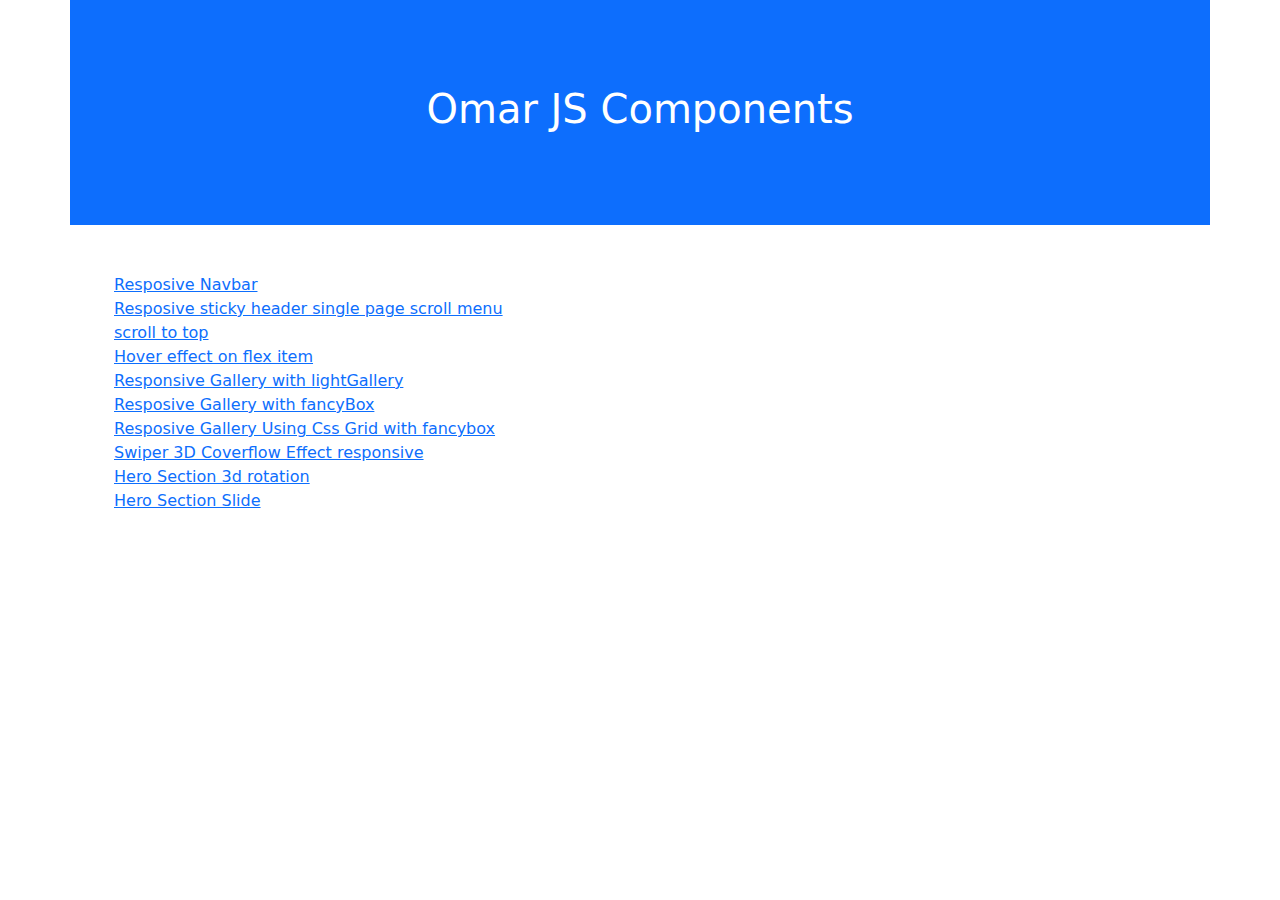
<file: index.html>
<!doctype html>
<html lang="en">
  <head>
    <meta charset="utf-8">
    <meta name="viewport" content="width=device-width, initial-scale=1">
    <title>Omar JS Components</title>
    <link href="vendor/bootstrap/bootstrap.min.css" rel="stylesheet" integrity="sha384-QWTKZyjpPEjISv5WaRU9OFeRpok6YctnYmDr5pNlyT2bRjXh0JMhjY6hW+ALEwIH" crossorigin="anonymous">
  </head>
  <body>
    
    <section class="container d-flex justify-content-center align-items-center bg-primary text-white" style="height: 25vh;">
        <h1>Omar JS Components</h1>
    </section>
    <section id="componentslist" class="container mt-5">
        <ul>
            <li class="list-group-item"><a href="components/resposive-navbar.html">Resposive Navbar</a></li>
            <li class="list-group-item"><a href="components/resposive-sticky-header-single-page-scroll-menu.html">Resposive sticky header single page scroll menu</a></li>
            <li class="list-group-item"><a href="components/resposive-scrolltotop.html">scroll to top</a></li>
            <li class="list-group-item"><a href="components/hover-effect-flex-item.html">Hover effect on flex item</a></li>
            <li class="list-group-item"><a href="components/responsive-gallery-with-lightgallery.html">Responsive Gallery with lightGallery</a></li>
            <li class="list-group-item"><a href="components/responsive-gallery-gallery-with-fancybox.html">Resposive Gallery with fancyBox</a></li>
            <li class="list-group-item"><a href="components/responsive-gallery-CSS-Grid-with-fancybox.html">Resposive Gallery Using Css Grid with fancybox</a></li>
            <li class="list-group-item"><a href="components/swiper-3d-coverflow.html">Swiper 3D Coverflow Effect responsive</a></li>
            <li class="list-group-item"><a href="components/hero-section-3s-rotation.html">Hero Section 3d rotation</a></li>
            <li class="list-group-item"><a href="components/hero-section-slide.html">Hero Section Slide</a></li>
            
        </ul>
    </section>


    <script src="vendor/bootstrap/bootstrap.bundle.min.js" integrity="sha384-YvpcrYf0tY3lHB60NNkmXc5s9fDVZLESaAA55NDzOxhy9GkcIdslK1eN7N6jIeHz" crossorigin="anonymous"></script>
  


  </body>
</html>
</file>
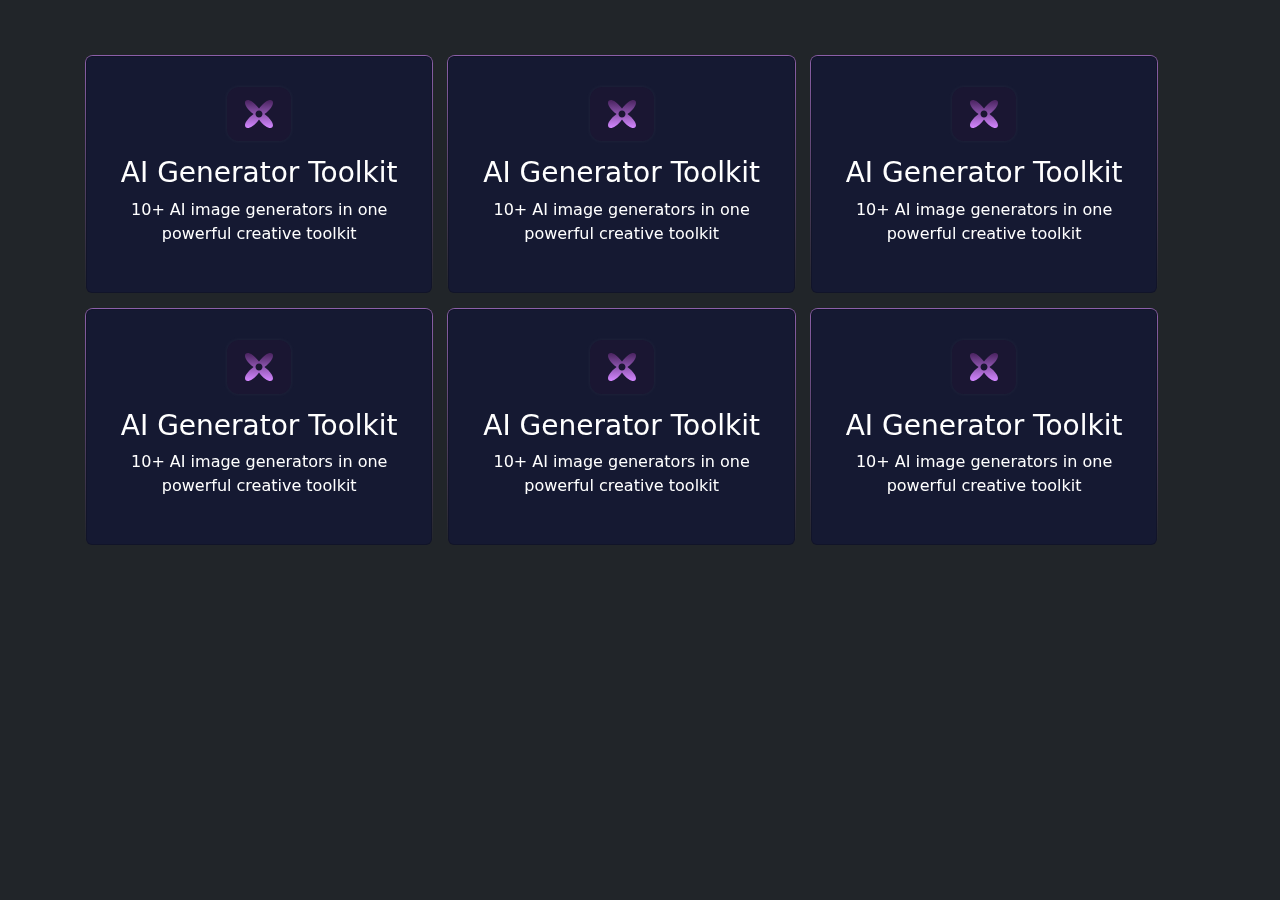
<file: components/hover-effect-flex-item.html>
<!DOCTYPE html>
<html lang="en">
  <head>
    <meta charset="utf-8" />
    <meta name="viewport" content="width=device-width, initial-scale=1" />
    <title>Omar JS Components</title>
    <!-- bootstrap 5.3 css -->
    <link
      href="../vendor/bootstrap/bootstrap.min.css"
      rel="stylesheet"
      integrity="sha384-QWTKZyjpPEjISv5WaRU9OFeRpok6YctnYmDr5pNlyT2bRjXh0JMhjY6hW+ALEwIH"
      crossorigin="anonymous"
    />
    <!-- fontawesome 6.7 -->
    <link
      rel="stylesheet"
      href="https://cdnjs.cloudflare.com/ajax/libs/font-awesome/6.7.0/css/all.min.css"
    />
    <!-- Custom CSS -->
    <style>
        section {
            min-height: 100vh;
        }
        .container {
            padding-left: 20px;
            padding-right: 20px;
        }
        
      .box .item {
        width: 31%;

        backdrop-filter: blur(10px);
        border-radius: 8px;
        background-image: linear-gradient(
          180deg,
          rgba(211, 135, 255, 0.6) 0%,
          rgba(255, 135, 201, 0) 100%
        );
        position: relative;
        overflow: hidden;
        padding: 1px 1px;
        margin: 7px;
      }
      @media (max-width: 992px) {
        .box .item {
          width: 48%;
        }
      }
      @media (max-width: 768px) {
        .box{
            justify-content: center;
            align-items: center;
        }
        .box .item {
          width: 100% !important;
        }
      }
      .box .item .card {
        background-color: #151932;
        padding: 30px;
        text-align: center;
        gap: 15px;
        justify-content: center;
        align-items: center;
        color: #fff;
        position: relative;
        transition: all 0.3s ease-in-out;
        z-index: 1;
      }
      .box .item .card .icon {
        padding: 13px 18px;
        border-radius: 12px;
        background-color: #1a1632;
        box-shadow: 0 0 4px rgb(216 216 216 / 7%);
      }
      .box .item .card::after {
        content: "";
        position: absolute;
        width: 102%;
        border-radius: 10px;
        height: 101%;
        background-image: linear-gradient(
          180deg,
          rgba(211, 135, 255, 0.6) 0%,
          rgba(255, 135, 201, 0) 100%
        );
        transition: all 0.3s ease-in-out;
        transform: translate(100%, 100%);
        z-index: -1;
      }
      .box .item .card:hover::after {
        transform: translate(0, 0);
        transition: all 0.3s ease-in-out;
      }
      .box .item:has(.card:hover) .icon img {
        filter: brightness(0) invert(1);
      }
    </style>
  </head>

  <body>
    <section class="bg-dark py-5 px-2">
      <div class="container ">
        <div class="row box">
          <div class="col-md-4 item">
            <div class="card">
              <div class="icon">
                <img src="../resources/flower.svg" alt="" />
              </div>
              <div class="text">
                <h3>AI Generator Toolkit</h3>
                <p>10+ AI image generators in one powerful creative toolkit</p>
              </div>
            </div>
          </div>
          <div class="col-md-4 item">
            <div class="card">
              <div class="icon">
                <img src="../resources/flower.svg" alt="" />
              </div>
              <div class="text">
                <h3>AI Generator Toolkit</h3>
                <p>10+ AI image generators in one powerful creative toolkit</p>
              </div>
            </div>
          </div>
          <div class="col-md-4 item">
            <div class="card">
              <div class="icon">
                <img src="../resources/flower.svg" alt="" />
              </div>
              <div class="text">
                <h3>AI Generator Toolkit</h3>
                <p>10+ AI image generators in one powerful creative toolkit</p>
              </div>
            </div>
          </div>
          <div class="col-md-4 item">
            <div class="card">
              <div class="icon">
                <img src="../resources/flower.svg" alt="" />
              </div>
              <div class="text">
                <h3>AI Generator Toolkit</h3>
                <p>10+ AI image generators in one powerful creative toolkit</p>
              </div>
            </div>
          </div>
          <div class="col-md-4 item">
            <div class="card">
              <div class="icon">
                <img src="../resources/flower.svg" alt="" />
              </div>
              <div class="text">
                <h3>AI Generator Toolkit</h3>
                <p>10+ AI image generators in one powerful creative toolkit</p>
              </div>
            </div>
          </div>
          <div class="col-md-4 item">
            <div class="card">
              <div class="icon">
                <img src="../resources/flower.svg" alt="" />
              </div>
              <div class="text">
                <h3>AI Generator Toolkit</h3>
                <p>10+ AI image generators in one powerful creative toolkit</p>
              </div>
            </div>
          </div>
        </div>
      </div>
    </section>
  </body>
</html>
</file>
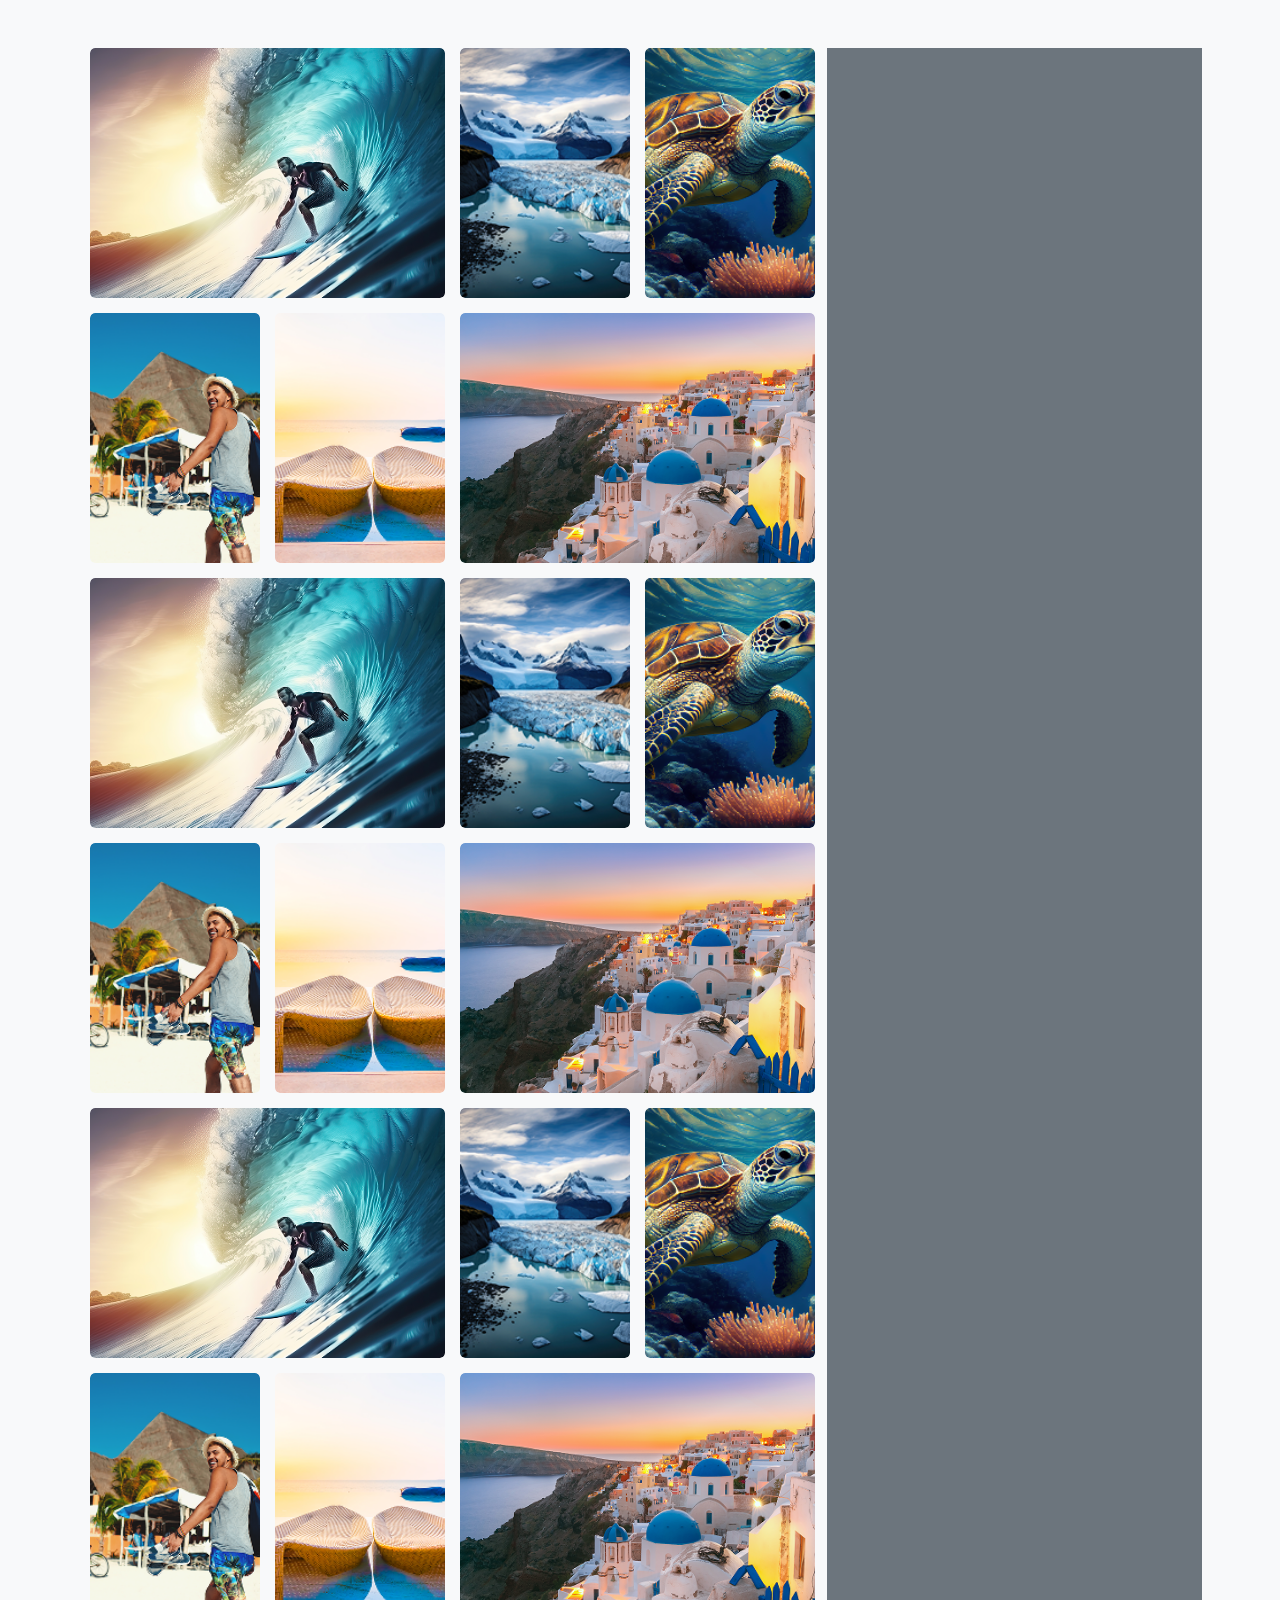
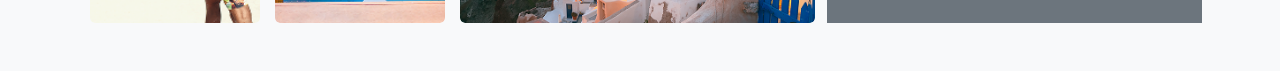
<file: components/responsive-gallery-CSS-Grid-with-fancybox.html>
<!DOCTYPE html>
<html lang="en">
  <head>
    <meta charset="utf-8" />
    <meta name="viewport" content="width=device-width, initial-scale=1" />
    <title>Omar Components - Responsive Gallery with fancyBox</title>

    <!-- Bootstrap 5.3 -->
    <link href="https://cdn.jsdelivr.net/npm/bootstrap@5.3.3/dist/css/bootstrap.min.css" rel="stylesheet" />

    <!-- Font Awesome -->
    <link rel="stylesheet" href="https://cdnjs.cloudflare.com/ajax/libs/font-awesome/6.5.0/css/all.min.css" />

    <!-- Fancybox CSS -->
    <script src="https://cdn.jsdelivr.net/npm/@fancyapps/ui@5.0/dist/fancybox/fancybox.umd.js"></script>
    <link rel="stylesheet" href="https://cdn.jsdelivr.net/npm/@fancyapps/ui@5.0/dist/fancybox/fancybox.css" />

    <style>
      section {
        min-height: 100vh;
        background-color: #f8f9fa;
      }
      .container {
        padding-left: 20px;
        padding-right: 20px;
      }

      .responsive-gallery {
        display: grid;
        grid-template-columns: repeat(12, 1fr);
        grid-template-rows: auto auto;
        gap: 15px;
      }
      .responsive-gallery .gallery-item img {
        width: 100%;
        height: 100%;
        object-fit: cover;
        border-radius: 5px;
        transition: transform 0.3s ease;
      }
      .responsive-gallery .gallery-item img:hover {
        transform: scale(1.05);
      }

      .responsive-gallery .gallery-item {
        overflow: hidden;
        border-radius: 5px;
        position: relative;
        height: 250px;
      }

      /* Grid placement for all screen sizes */
      .gallery-item {
        grid-column: span 3;
        grid-row: span 2;
      }
      .gallery-item:nth-child(6n-5) {
        grid-column: span 6;
        grid-row: span 2;
      }
      .gallery-item:nth-child(6n) {
        grid-column: span 6;
        grid-row: span 2;
      }
    </style>
  </head>

  <body>
    <section class="py-5 px-2">
      <div class="container">
        <div class="row">
          <div class="col-md-8">
            <div class="responsive-gallery" id="responsive-gallery">

              <div class="gallery-item">
                <a href="../resources/gallery-images/gallery-1.png" data-fancybox="gallery">
                  <img src="../resources/gallery-images/gallery-1.png" alt="Image 1" />
                </a>
              </div>
              <div class="gallery-item">
                <a href="../resources/gallery-images/gallery-2.png" data-fancybox="gallery">
                  <img src="../resources/gallery-images/gallery-2.png" alt="Image 2" />
                </a>
              </div>
              <div class="gallery-item">
                <a href="../resources/gallery-images/gallery-3.png" data-fancybox="gallery">
                  <img src="../resources/gallery-images/gallery-3.png" alt="Image 3" />
                </a>
              </div>
              <div class="gallery-item">
                <a href="../resources/gallery-images/gallery-4.png" data-fancybox="gallery">
                  <img src="../resources/gallery-images/gallery-4.png" alt="Image 4" />
                </a>
              </div>
              <div class="gallery-item">
                <a href="../resources/gallery-images/gallery-5.png" data-fancybox="gallery">
                  <img src="../resources/gallery-images/gallery-5.png" alt="Image 5" />
                </a>
              </div>
              <div class="gallery-item">
                <a href="../resources/gallery-images/gallery-6.png" data-fancybox="gallery">
                  <img src="../resources/gallery-images/gallery-6.png" alt="Image 5" />
                </a>
              </div>
              <div class="gallery-item">
                <a href="../resources/gallery-images/gallery-1.png" data-fancybox="gallery">
                  <img src="../resources/gallery-images/gallery-1.png" alt="Image 1" />
                </a>
              </div>
              <div class="gallery-item">
                <a href="../resources/gallery-images/gallery-2.png" data-fancybox="gallery">
                  <img src="../resources/gallery-images/gallery-2.png" alt="Image 2" />
                </a>
              </div>
              <div class="gallery-item">
                <a href="../resources/gallery-images/gallery-3.png" data-fancybox="gallery">
                  <img src="../resources/gallery-images/gallery-3.png" alt="Image 3" />
                </a>
              </div>
              <div class="gallery-item">
                <a href="../resources/gallery-images/gallery-4.png" data-fancybox="gallery">
                  <img src="../resources/gallery-images/gallery-4.png" alt="Image 4" />
                </a>
              </div>
              <div class="gallery-item">
                <a href="../resources/gallery-images/gallery-5.png" data-fancybox="gallery">
                  <img src="../resources/gallery-images/gallery-5.png" alt="Image 5" />
                </a>
              </div>
              <div class="gallery-item">
                <a href="../resources/gallery-images/gallery-6.png" data-fancybox="gallery">
                  <img src="../resources/gallery-images/gallery-6.png" alt="Image 5" />
                </a>
              </div>
              <div class="gallery-item">
                <a href="../resources/gallery-images/gallery-1.png" data-fancybox="gallery">
                  <img src="../resources/gallery-images/gallery-1.png" alt="Image 1" />
                </a>
              </div>
              <div class="gallery-item">
                <a href="../resources/gallery-images/gallery-2.png" data-fancybox="gallery">
                  <img src="../resources/gallery-images/gallery-2.png" alt="Image 2" />
                </a>
              </div>
              <div class="gallery-item">
                <a href="../resources/gallery-images/gallery-3.png" data-fancybox="gallery">
                  <img src="../resources/gallery-images/gallery-3.png" alt="Image 3" />
                </a>
              </div>
              <div class="gallery-item">
                <a href="../resources/gallery-images/gallery-4.png" data-fancybox="gallery">
                  <img src="../resources/gallery-images/gallery-4.png" alt="Image 4" />
                </a>
              </div>
              <div class="gallery-item">
                <a href="../resources/gallery-images/gallery-5.png" data-fancybox="gallery">
                  <img src="../resources/gallery-images/gallery-5.png" alt="Image 5" />
                </a>
              </div>
              <div class="gallery-item">
                <a href="../resources/gallery-images/gallery-6.png" data-fancybox="gallery">
                  <img src="../resources/gallery-images/gallery-6.png" alt="Image 5" />
                </a>
              </div>

            </div>
          </div>
          <div class="col-md-4 bg-secondary"></div>
        </div>
      </div>
    </section>

    <script>
      Fancybox.bind(document.getElementById("responsive-gallery"), "[data-fancybox='gallery']", {
        // Your custom options
      });
    </script>
  </body>
</html>
</file>
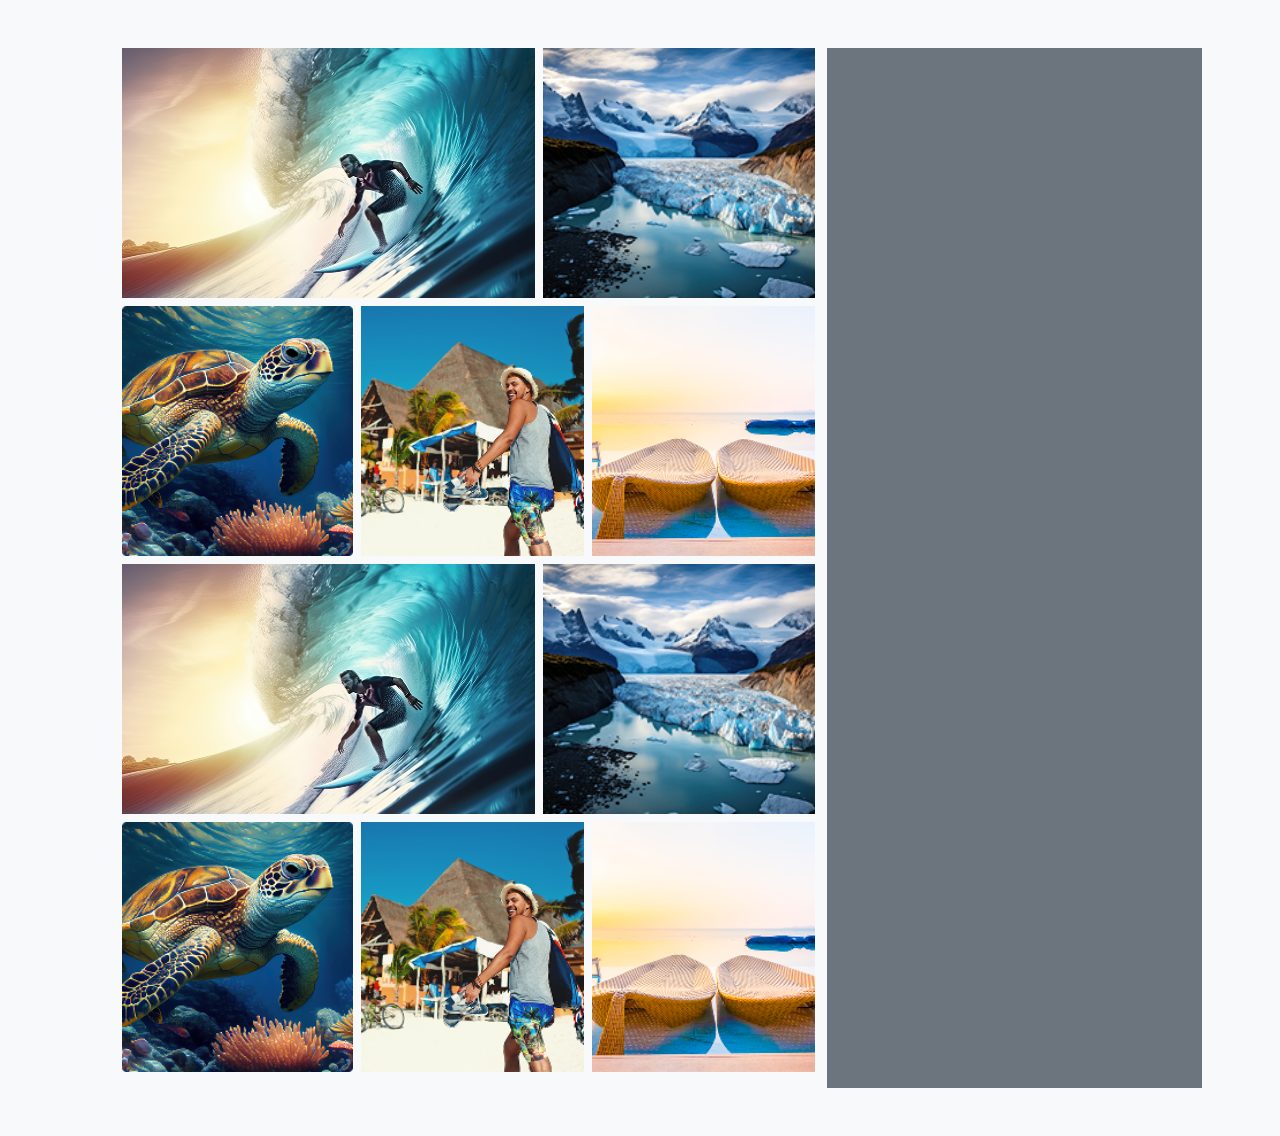
<file: components/responsive-gallery-gallery-with-fancybox.html>
<!DOCTYPE html>
<html lang="en">
  <head>
    <meta charset="utf-8" />
    <meta name="viewport" content="width=device-width, initial-scale=1" />
    <title>Omar Components - Responsive Gallery with fancyBox</title>

    <!-- Bootstrap 5.3 -->
    <link href="https://cdn.jsdelivr.net/npm/bootstrap@5.3.3/dist/css/bootstrap.min.css" rel="stylesheet" />

    <!-- Font Awesome -->
    <link rel="stylesheet" href="https://cdnjs.cloudflare.com/ajax/libs/font-awesome/6.5.0/css/all.min.css" />

    <!-- Fancybox CSS -->
    <script src="https://cdn.jsdelivr.net/npm/@fancyapps/ui@5.0/dist/fancybox/fancybox.umd.js"></script>
    <link
      rel="stylesheet"
      href="https://cdn.jsdelivr.net/npm/@fancyapps/ui@5.0/dist/fancybox/fancybox.css"
    />
    
    <style>
      section {
        min-height: 100vh;
        background-color: #f8f9fa;
      }
      .container {
        padding-left: 20px;
        padding-right: 20px;
      }
      #animated-thumbnails-gallery {

      }
      
      #animated-thumbnails-gallery ul{
        list-style: none;
        display: flex;
        flex-wrap: wrap;
        gap: 8px;
      }
      #animated-thumbnails-gallery ul li{
        height: 250px;
        flex-grow: 1;
      }
      #animated-thumbnails-gallery a {
      
      }
      #animated-thumbnails-gallery ul li img {
        min-width: 100%;
        max-height: 100%;
        object-fit: cover;
        display: block;
      }
    </style>
  </head>

  <body>
    <section class="py-5 px-2">
      <div class="container">
        <div class="row">
          <div class="col-md-8">
            <div id="animated-thumbnails-gallery">
              <ul>
                <li>
                  <a href="../resources/gallery-images/gallery-1.png" data-fancybox="gallery">
                    <img src="../resources/gallery-images/gallery-1.png" alt="Image 1" />
                  </a>
                </li>

                <li>
                  <a href="../resources/gallery-images/gallery-2.png" data-fancybox="gallery">
                    <img src="../resources/gallery-images/gallery-2.png" alt="Image 2" />
                  </a>
                </li>
                <li>
                  <a href="../resources/gallery-images/gallery-3.png" data-fancybox="gallery">
                    <img src="../resources/gallery-images/gallery-3.png" alt="Image 3" />
                  </a>
                </li>
                <li>
                  <a href="../resources/gallery-images/gallery-4.png" data-fancybox="gallery">
                    <img src="../resources/gallery-images/gallery-4.png" alt="Image 4" />
                  </a>
                </li>
                <li>
                  <a href="../resources/gallery-images/gallery-5.png" data-fancybox="gallery">
                    <img src="../resources/gallery-images/gallery-5.png" alt="Image 5" />
                  </a>
                </li>
               
                <li>
                  <a href="../resources/gallery-images/gallery-1.png" data-fancybox="gallery">
                    <img src="../resources/gallery-images/gallery-1.png" alt="Image 1" />
                  </a>
                </li>

                <li>
                  <a href="../resources/gallery-images/gallery-2.png" data-fancybox="gallery">
                    <img src="../resources/gallery-images/gallery-2.png" alt="Image 2" />
                  </a>
                </li>
                <li>
                  <a href="../resources/gallery-images/gallery-3.png" data-fancybox="gallery">
                    <img src="../resources/gallery-images/gallery-3.png" alt="Image 3" />
                  </a>
                </li>
                <li>
                  <a href="../resources/gallery-images/gallery-4.png" data-fancybox="gallery">
                    <img src="../resources/gallery-images/gallery-4.png" alt="Image 4" />
                  </a>
                </li>
                <li>
                  <a href="../resources/gallery-images/gallery-5.png" data-fancybox="gallery">
                    <img src="../resources/gallery-images/gallery-5.png" alt="Image 5" />
                  </a>
                </li>
               
                
              </ul>
            </div>
          </div>
          <div class="col-md-4 bg-secondary"></div>
        </div>
      </div>
    </section>


    <script>
Fancybox.bind(document.getElementById("animated-thumbnails-gallery"), "[data-fancybox='gallery']", {
  // Your custom options
});

    </script>
  </body>
</html>
</file>
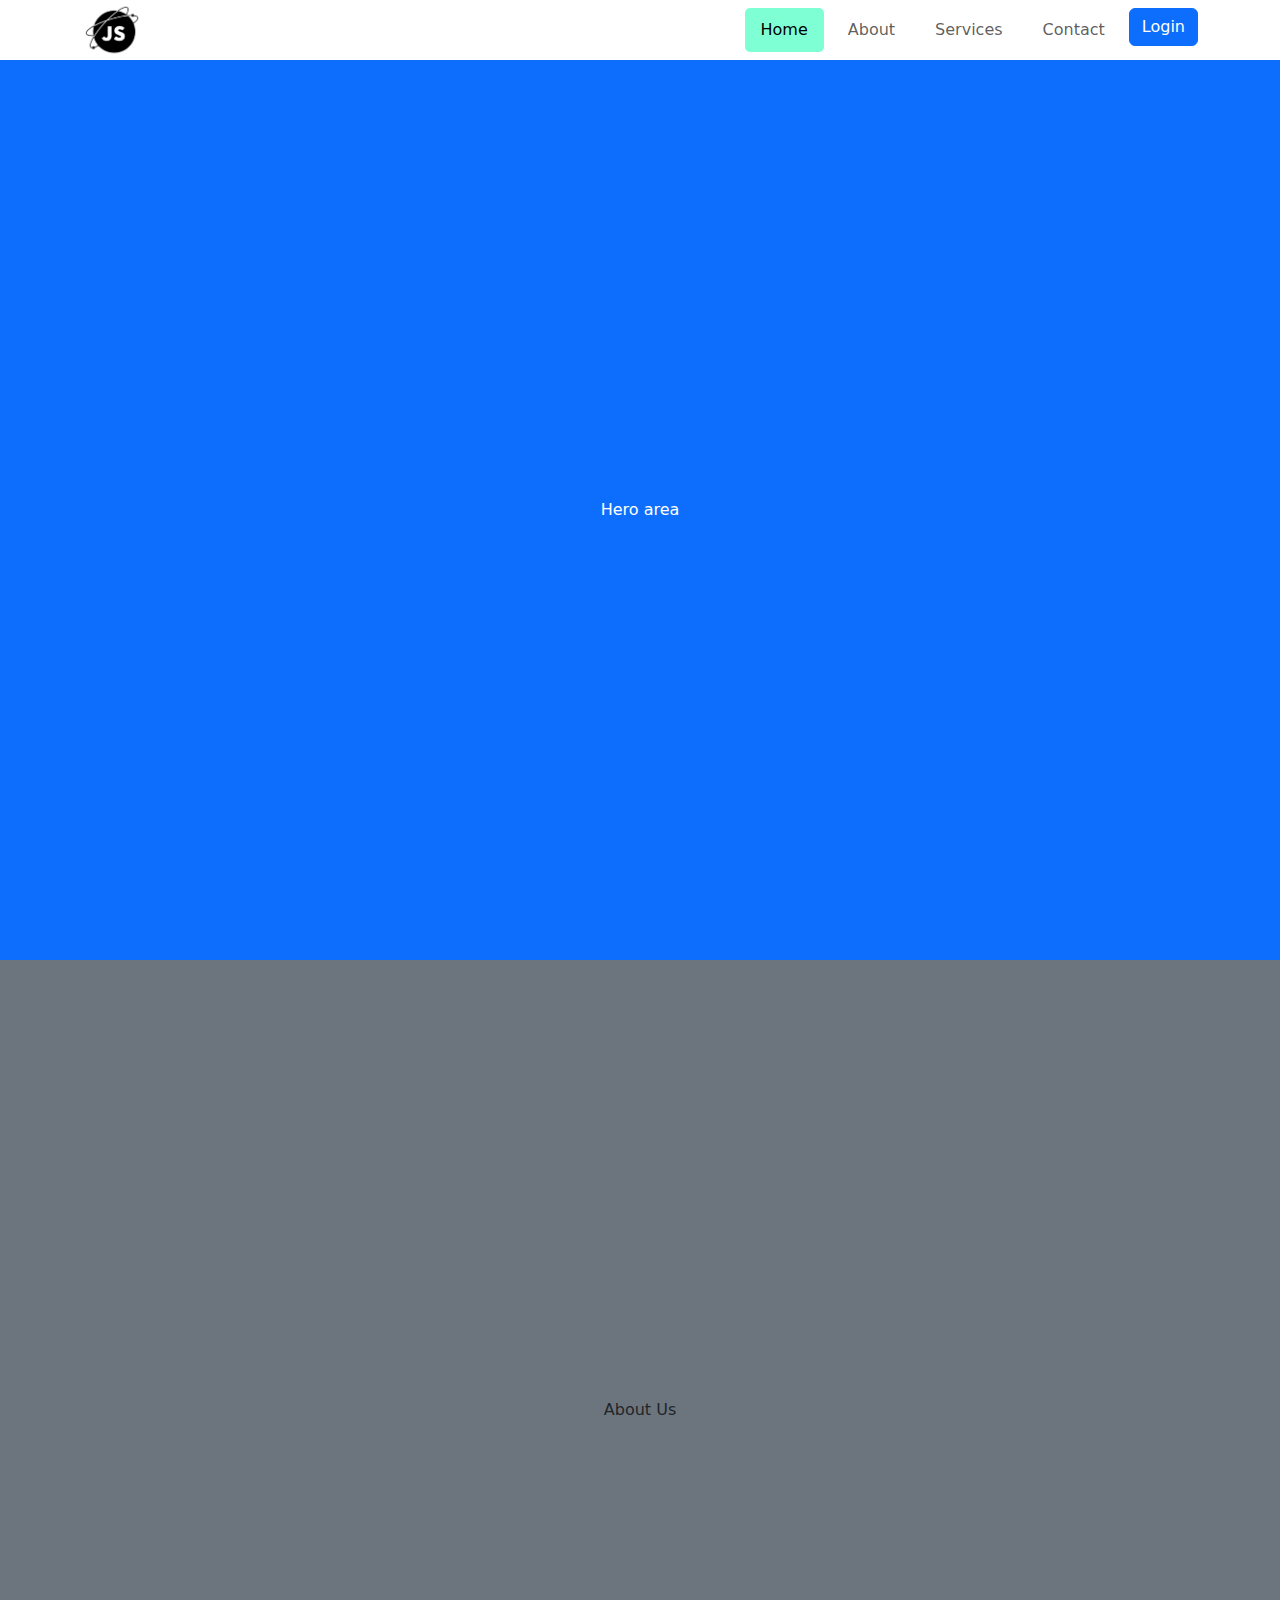
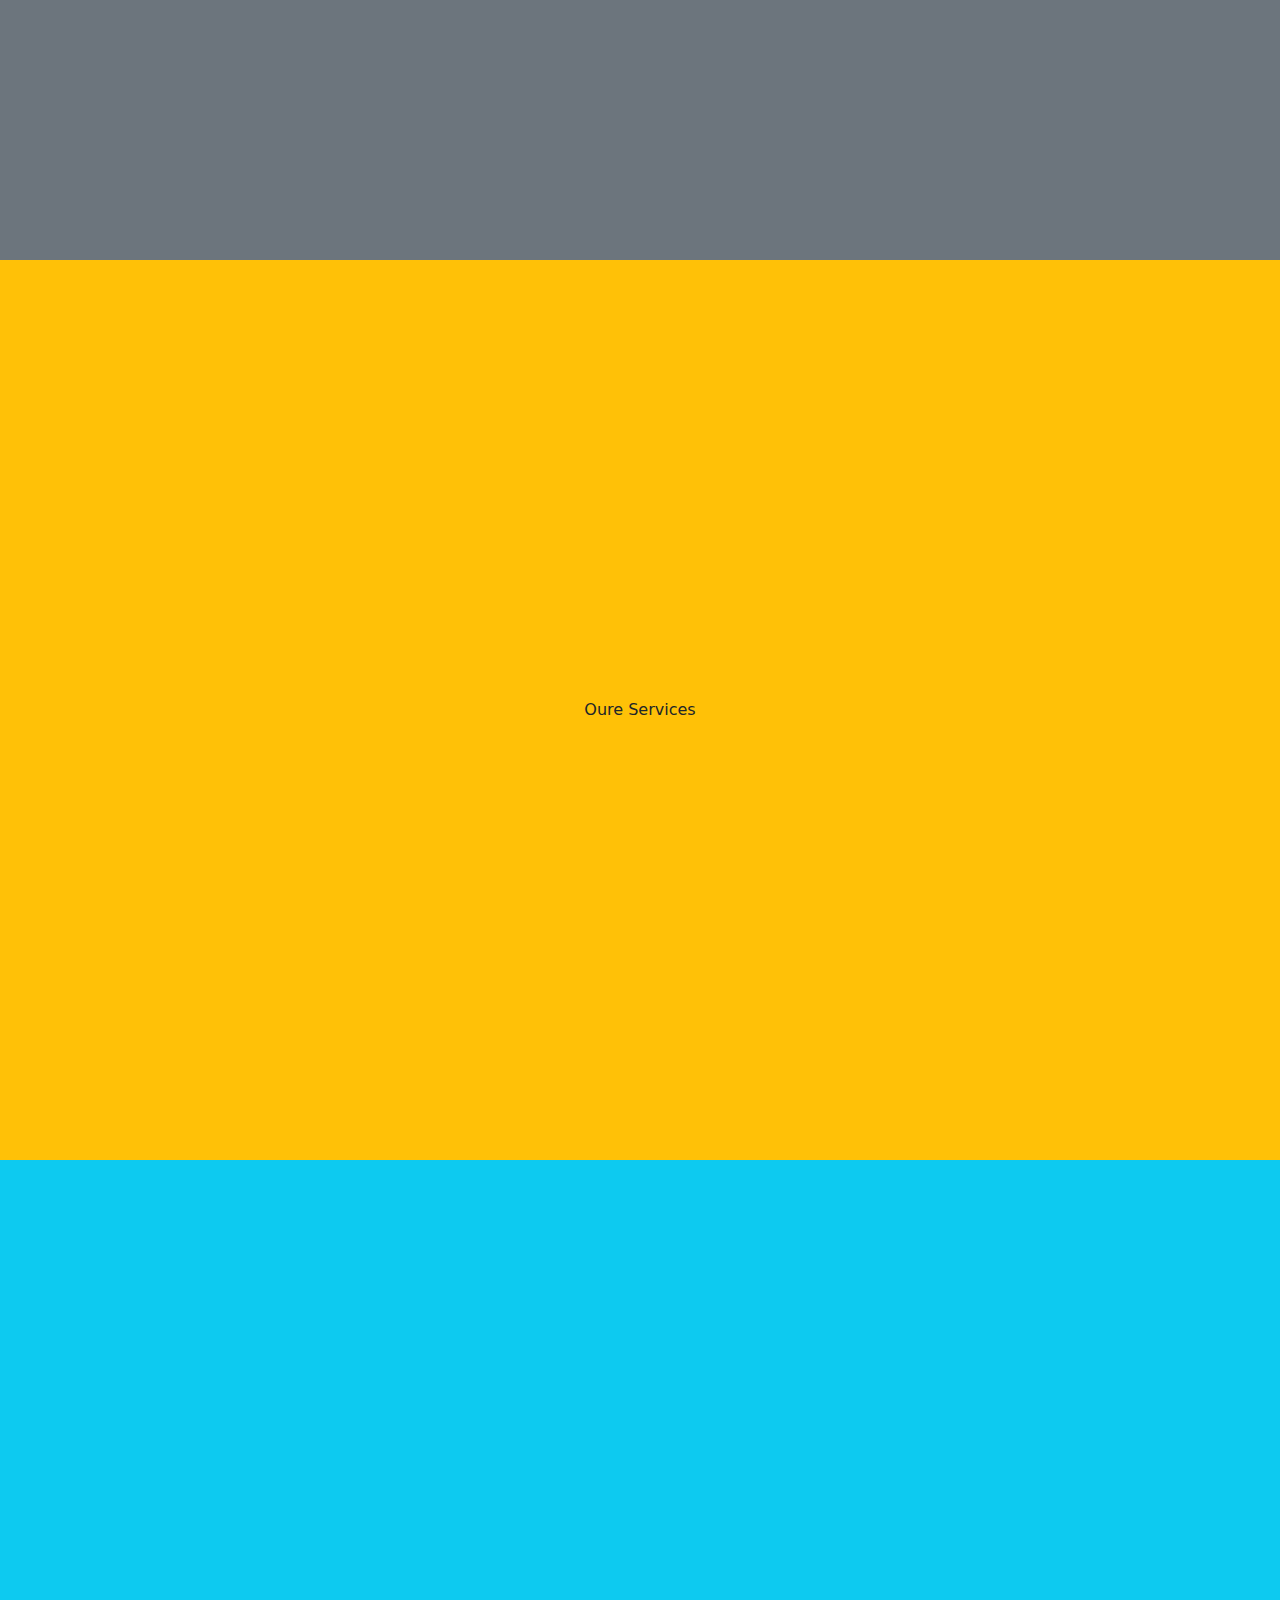
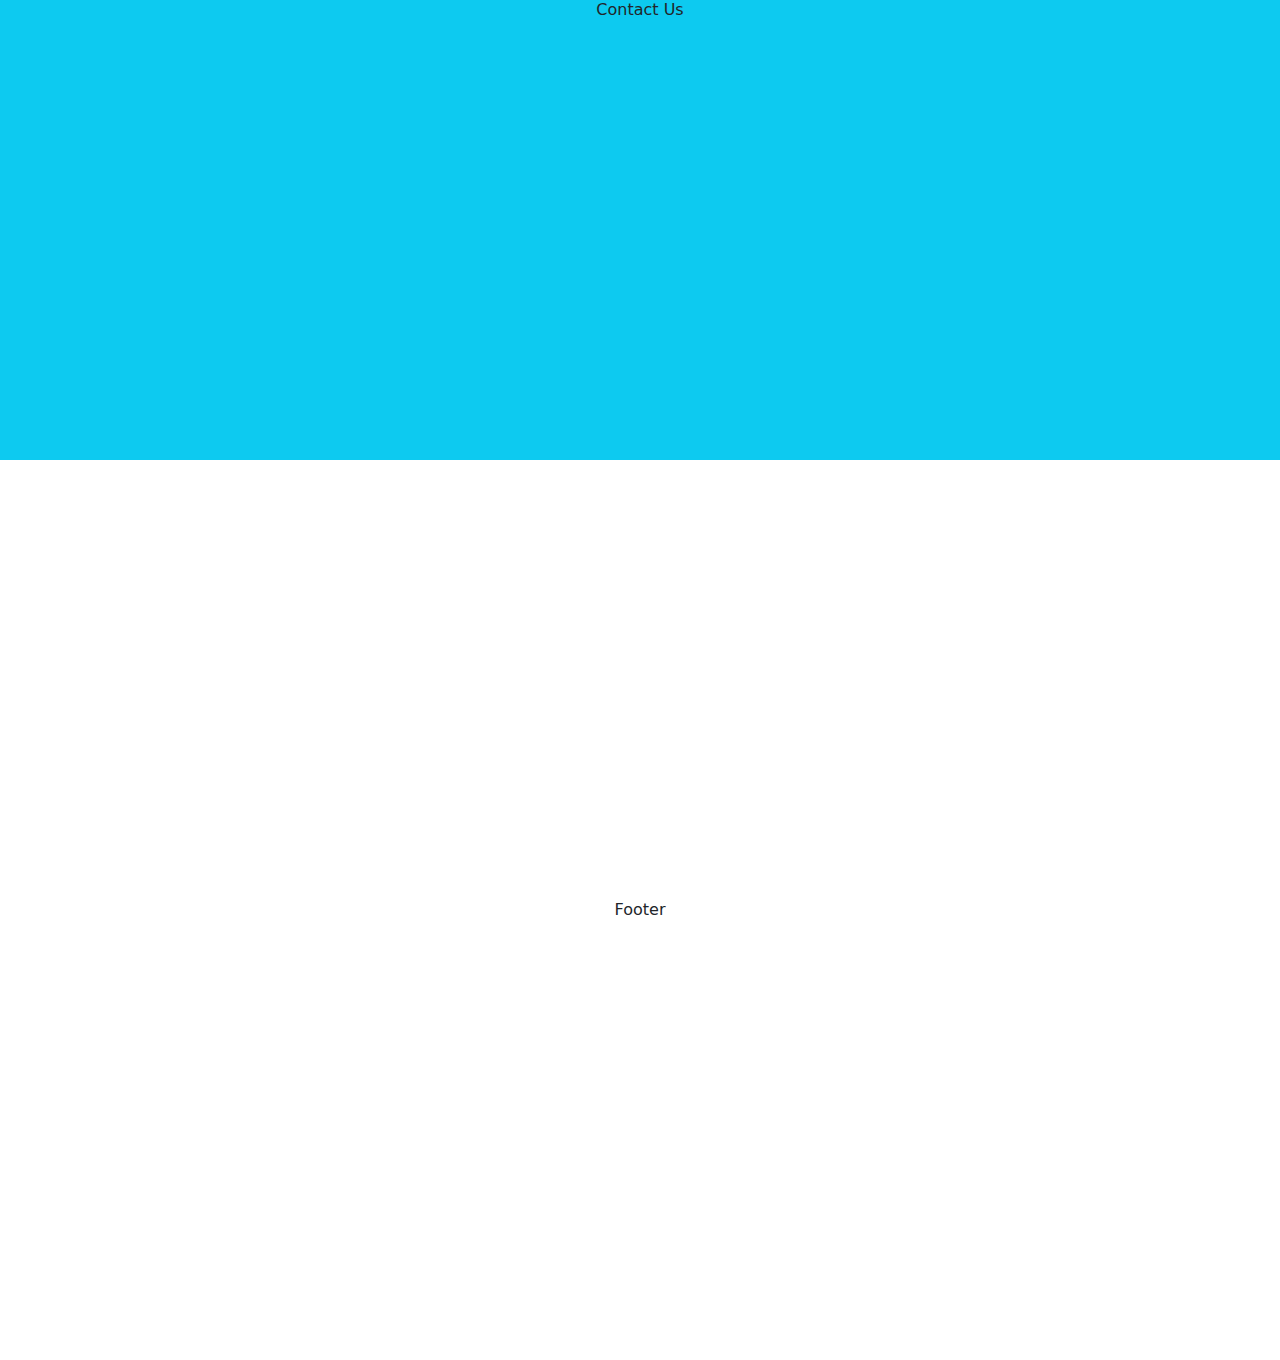
<file: components/resposive-scrolltotop.html>
<!DOCTYPE html>
<html lang="en">
  <head>
    <meta charset="utf-8" />
    <meta name="viewport" content="width=device-width, initial-scale=1" />
    <title>
      Resposive sticky header single page scroll menu | Omar JS Components
    </title>
    <!-- bootstrap 5.3 css -->
    <link
      href="/vendor/bootstrap/bootstrap.min.css"
      rel="stylesheet"
      integrity="sha384-QWTKZyjpPEjISv5WaRU9OFeRpok6YctnYmDr5pNlyT2bRjXh0JMhjY6hW+ALEwIH"
      crossorigin="anonymous"
    />
    <!-- fontawesome 6.7 -->
    <link
      rel="stylesheet"
      href="https://cdnjs.cloudflare.com/ajax/libs/font-awesome/6.7.0/css/all.min.css"
    />
    <!-- Custom CSS -->
    <link rel="stylesheet" href="../custom/style.css" />
    <style>
      #header {
        background-color: #fff;
      }

      .hamburger {
        display: none;
      }

      .custom-nav {
      }
      .custom-nav ul li .nav-link {
        border-radius: 5px;
        padding: 10px 16px !important;
        width: 100%;
        text-align: center;
      }
      .custom-nav ul li .nav-link:hover {
        background-color: aquamarine;
        transition: all 0.2s ease-in;
        color: #000;
      }
      .custom-nav ul li .nav-link.active {
        background-color: aquamarine;
        transition: all 0.2s ease-in;
        color: #000;
      }

      .nav-area {
        position: relative;
      }

      @media (max-width: 992px) {
        .hamburger {
          display: block;
        }

        .hamburger button {
          width: 40px;
        }

        .custom-nav {
          flex-basis: 100%;
          order: 3;

          /* animation  */
          visibility: hidden;
          opacity: 0;
          position: relative;
          max-height: 0px;
          overflow: hidden;
          transition: max-height 0.5s ease-in-out, opacity 1.5s ease-in-out,
            visibility 1.5s ease-in-out, padding 0.5s ease-in-out;
          padding: 0;
        }

        .custom-nav.open {
          /* animation  */
          padding: 10px 0;
          visibility: visible;
          opacity: 1;
          max-height: 100vh;
          overflow: hidden;
          transition: max-height 0.5s ease-in-out, opacity 0.5s ease-in-out,
            visibility 0.5s ease-in-out, padding 0.5s ease-in-out,
            overflow 3s ease-in-out;
        }

        .custom-nav ul {
          gap: 3px !important;
          width: 100%;
        }

        .custom-nav ul li .nav-link {
          border-radius: 5px;
          padding: 5px 10px !important;

          width: 100%;

          text-align: center;
        }

        .custom-nav ul li .nav-link:hover {
          background-color: aquamarine;
          transition: all 0.2s ease-in;
        }

        .custom-nav ul li .btn {
          width: 100%;
        }
      }
      .sticky {
        position: fixed;
        top: 0;
        left: 0;
        right: 0;
        width: 100%;
        z-index: 999;

        animation: sticky 0.5s ease-in-out;
      }
      @keyframes sticky {
        0% {
          transform: translateY(-100%);
        }
        100% {
          transform: translateY(0);
        }
      }
    </style>
  </head>

  <body>
    <!-- heading  start ======================================= -->
    <header id="header" class="shadow">
      <div class="wrapper container">
        <div
          class="nav-area d-flex justify-content-between align-items-center flex-wrap"
        >
          <div class="logo" style="width: 60px">
            <img src="../resources/js-logo.png" alt="Logo" class="w-100" />
          </div>
          <nav class="custom-nav navbar navbar-expand-lg navbar-light">
            <ul class="navbar-nav gap-2">
              <li class="nav-item">
                <a
                  class="nav-link cursor-pointer active menu-item"
                  data-menu="hero"
                  >Home</a
                >
              </li>
              <li class="nav-item">
                <a class="nav-link cursor-pointer menu-item" data-menu="about"
                  >About</a
                >
              </li>
              <li class="nav-item">
                <a
                  class="nav-link cursor-pointer menu-item"
                  data-menu="services"
                  >Services</a
                >
              </li>
              <li class="nav-item">
                <a class="nav-link cursor-pointer menu-item" data-menu="contact"
                  >Contact</a
                >
              </li>
              <li class=""><a href="#" class="btn btn-primary">Login</a></li>
            </ul>
          </nav>
          <div class="hamburger">
            <button class="btn btn-light border" id="hamburger">
              <i class="fa-solid fa-bars"></i>
            </button>
          </div>
        </div>
      </div>
    </header>
    <section
      id="hero"
      class="vh-100 bg-primary text-white d-flex justify-content-center align-items-center section"
    >
      <span>Hero area</span>
    </section>
    <section
      id="about"
      class="vh-100 bg-secondary d-flex justify-content-center align-items-center section"
    >
      <span>About Us</span>
    </section>
    <section
      id="services"
      class="vh-100 bg-warning d-flex justify-content-center align-items-center section"
    >
      <span>Oure Services</span>
    </section>
    <section
      id="contact"
      class="vh-100 bg-info d-flex justify-content-center align-items-center section"
    >
      <span>Contact Us</span>
    </section>
    <footer
      id="footer"
      class="vh-100 d-flex justify-content-center align-items-center"
    >
      <span>Footer</span>
    </footer>
    <!-- heading  END ==========================================-->

   
    <section id="external">

       <!-- scroll to top start  -->
      <button
        class="scroll-to-top-btn"
        onclick="scrollToTop()"
        style="display: none"
      >
        <i class="fa-solid fa-arrow-up"></i>
      </button>
      <script>
        function scrollToTop() { //scroll to top method
          window.scrollTo({ top: 0, behavior: "smooth" });
        }
      </script>

       <!-- scroll to top start  -->
    </section>

    <!-- Custom JS  -->
    <script>
      // open class on click hamburger to toggle menu on mobile start ============

      const hamburger = document.getElementById("hamburger");
      const hamburgerIcon = hamburger.getElementsByTagName("i")[0];
      const customNav = document.querySelector(".custom-nav");
      const sections = document.getElementsByClassName("section");
      let timer;
      hamburger.addEventListener("click", () => {
        customNav.classList.toggle("open");

        // change icon
        if (customNav.classList.contains("open")) {
          hamburgerIcon.classList.remove("fa-bars");
          hamburgerIcon.classList.add("fa-times");
        } else {
          hamburgerIcon.classList.remove("fa-times");
          hamburgerIcon.classList.add("fa-bars");

          // hide overflow
          if (customNav.style.overflow == "auto") {
            // if auto found reutrn true else false
            customNav.style.overflow = "hidden";
          }
        }
        // clear timeout
        clearTimeout(timer);

        timer = setTimeout(() => {
          // add overflow
          if (customNav.classList.contains("open")) {
            customNav.style.overflow = "auto";
          }
        }, 3000);
      });
      // open class on click hamburger to toggle menu on mobile end ============
      // header sticky on scroll start ============
     
  
      // header sticky on scroll End ============
    </script>
    <script>
      const elementIsInView = (el) => {
        const scroll = window.scrollY || window.pageYOffset;
        const boundsTop = el.getBoundingClientRect().top + scroll;

        const viewport = {
          top: scroll,
          bottom: scroll + window.innerHeight,
        };

        const bounds = {
          top: boundsTop,
          bottom: boundsTop + el.clientHeight,
        };

        return (
          (bounds.bottom >= viewport.top && bounds.bottom <= viewport.bottom) ||
          (bounds.top <= viewport.bottom && bounds.top >= viewport.top)
        );
      };

      window.onscroll = function () {

        // header sticky on scroll start
        var scroll = document.documentElement.scrollTop;
        
        if (scroll > 250) {
          document.getElementById("header").classList.add("sticky");
        } else {
          document.getElementById("header").classList.remove("sticky");
        }
        // header sticky on scroll end

        //scroll to top start
        if (scroll > 450) {
          document.getElementsByClassName(
            "scroll-to-top-btn"
          )[0].style.display = "block";
        } else {
          document.getElementsByClassName(
            "scroll-to-top-btn"
          )[0].style.display = "none";
        }
        //scroll to top end

    
// menu active start when section in viewport
        Array.prototype.forEach.call(sections, (section) => {
          console.log("section id: " + section.id);
          if (elementIsInView(section)) {
            console.log("Viewport matched for id: " + section.id);
            const menuItems = document.getElementsByClassName("menu-item");
            Array.prototype.forEach.call(menuItems, (menuItem) => {
              menuItem.classList.remove("active");
              if (menuItem.getAttribute("data-menu") == section.id) {
                menuItem.classList.add("active");
              }
            });
          }
        });
      };
    </script>
  

</body>
</html>
</file>
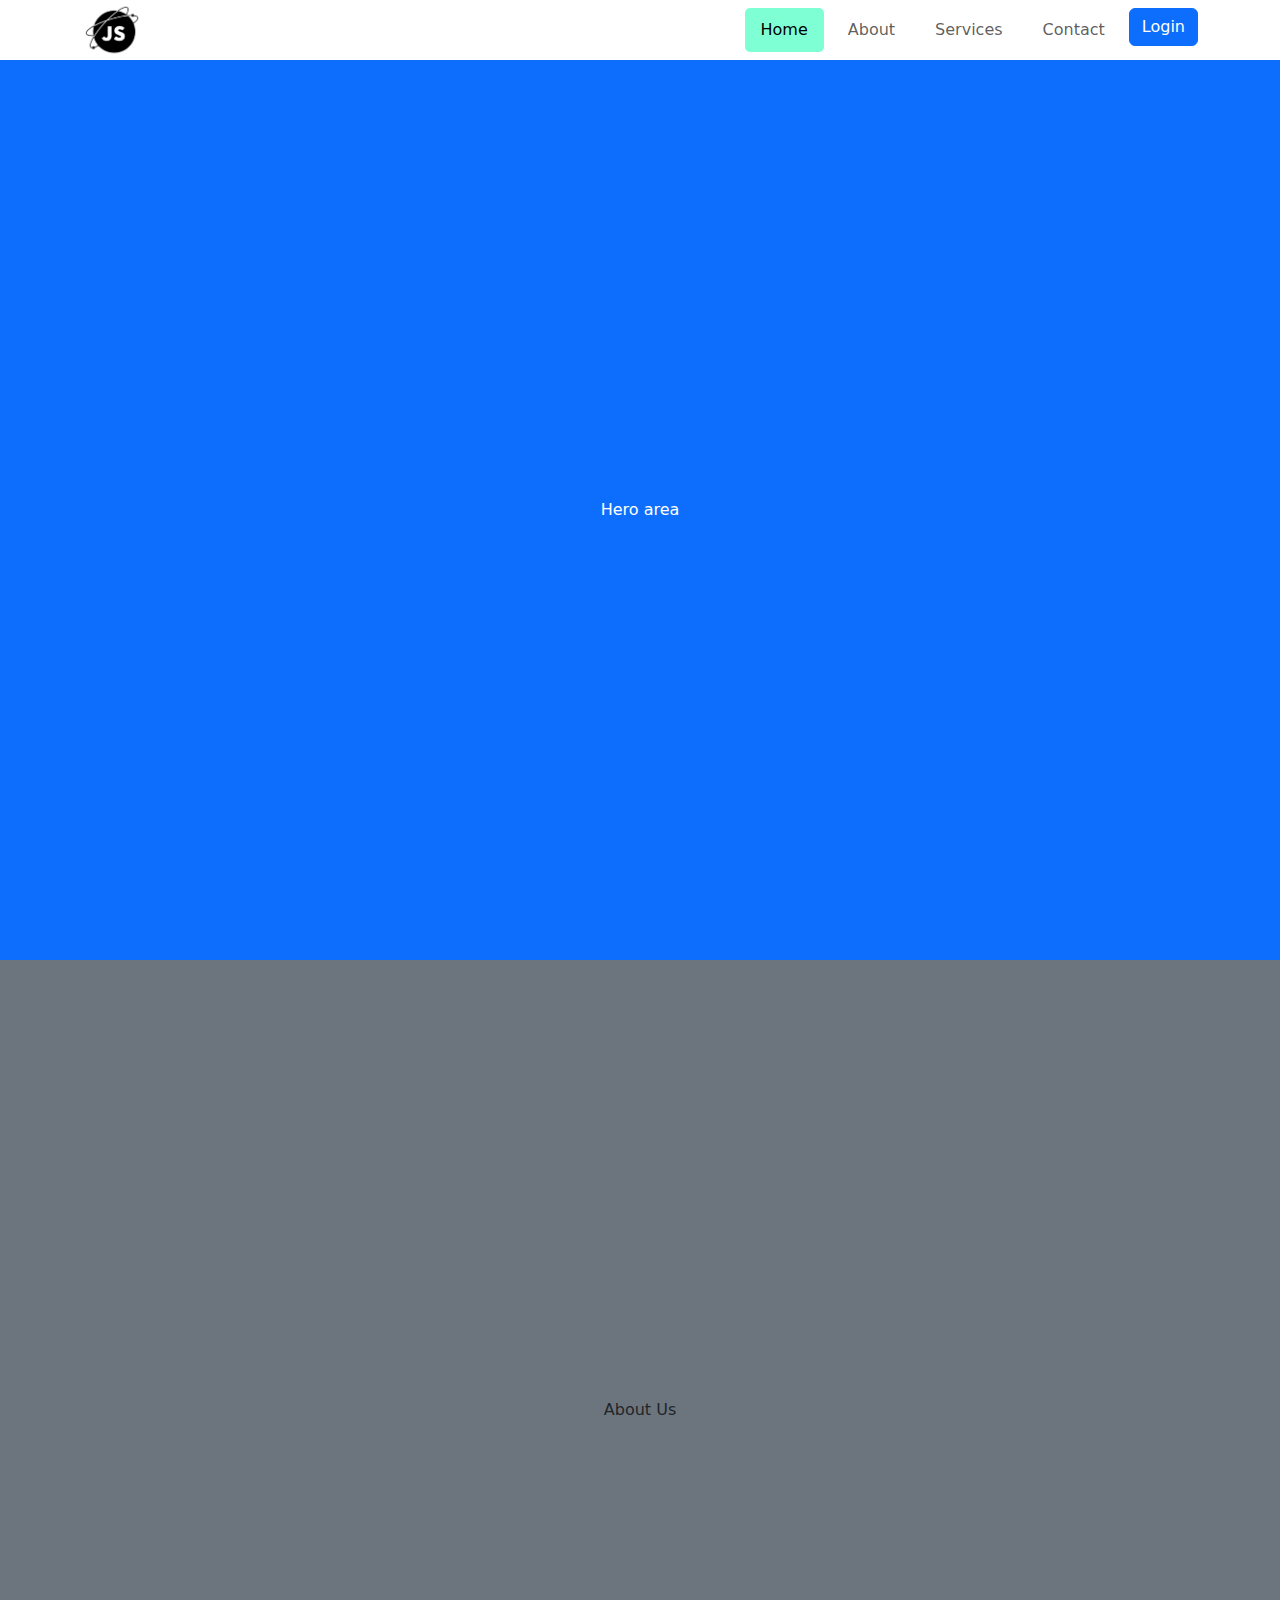
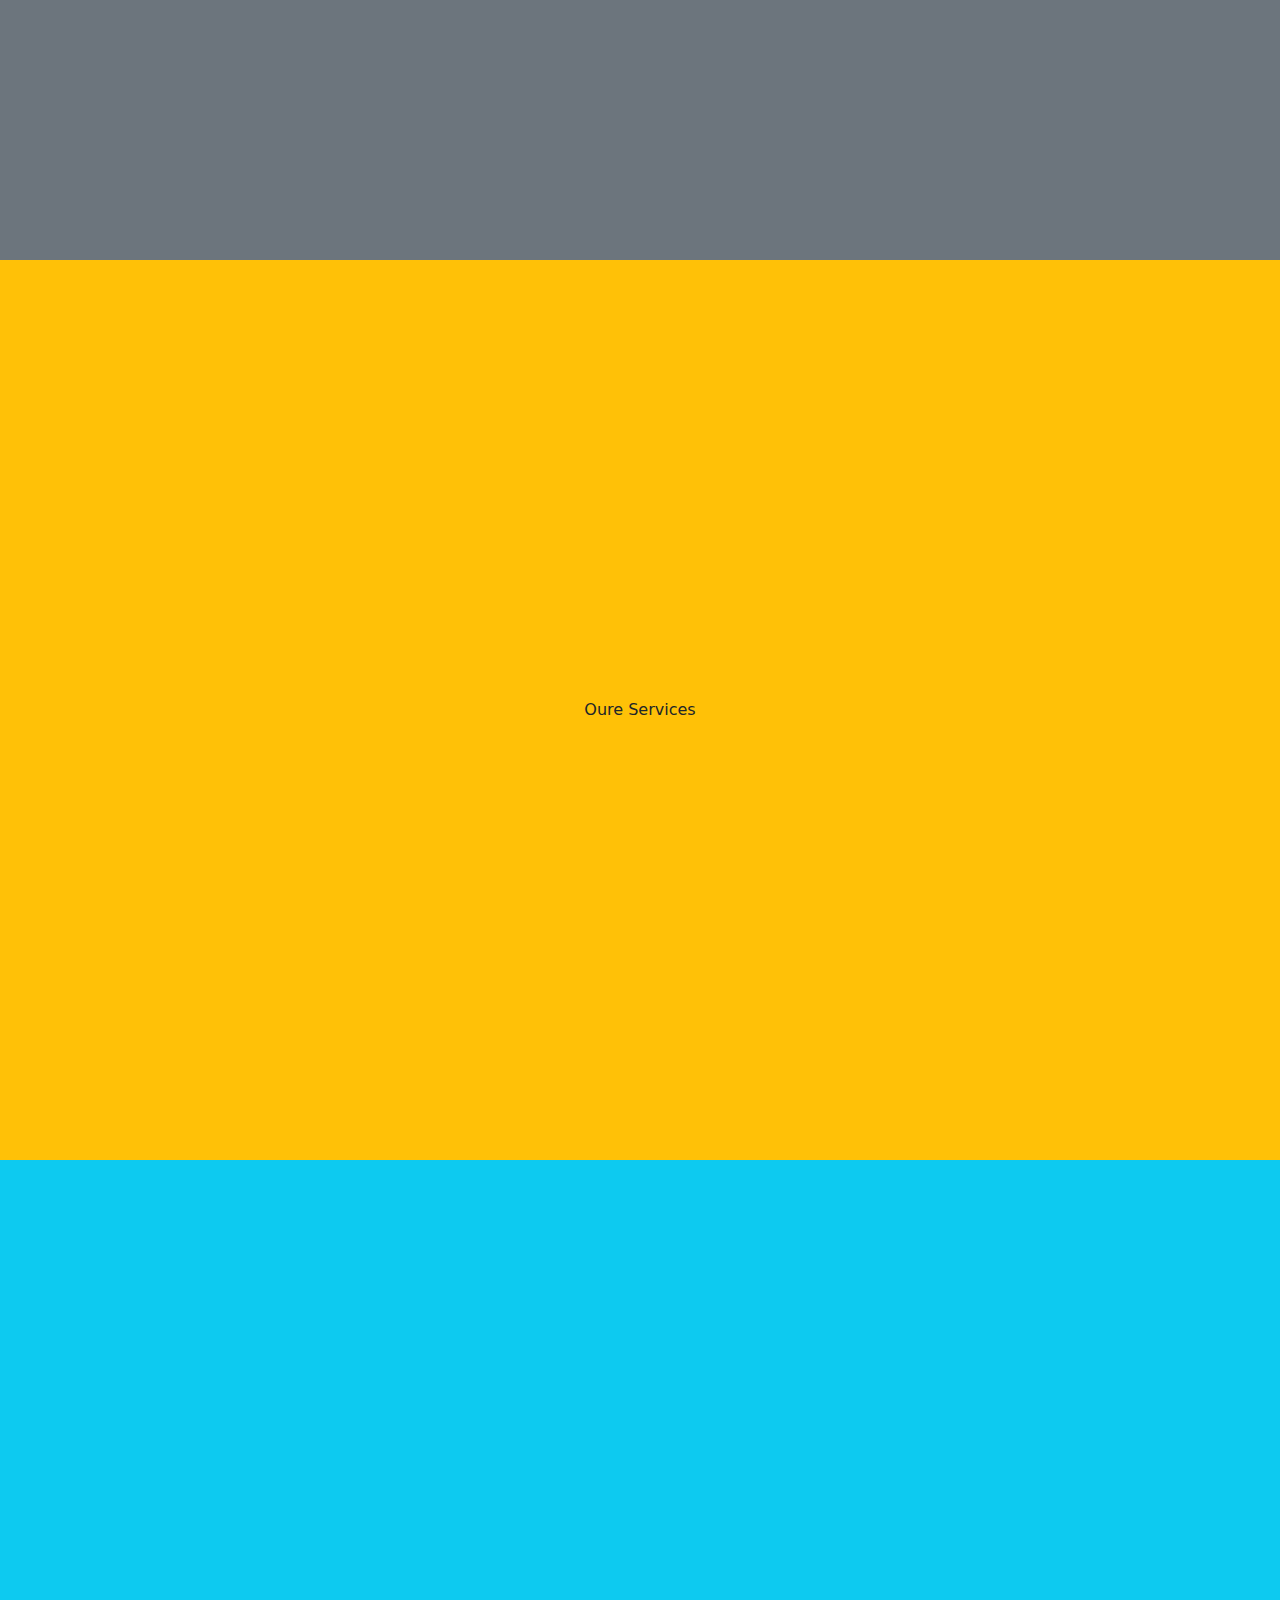
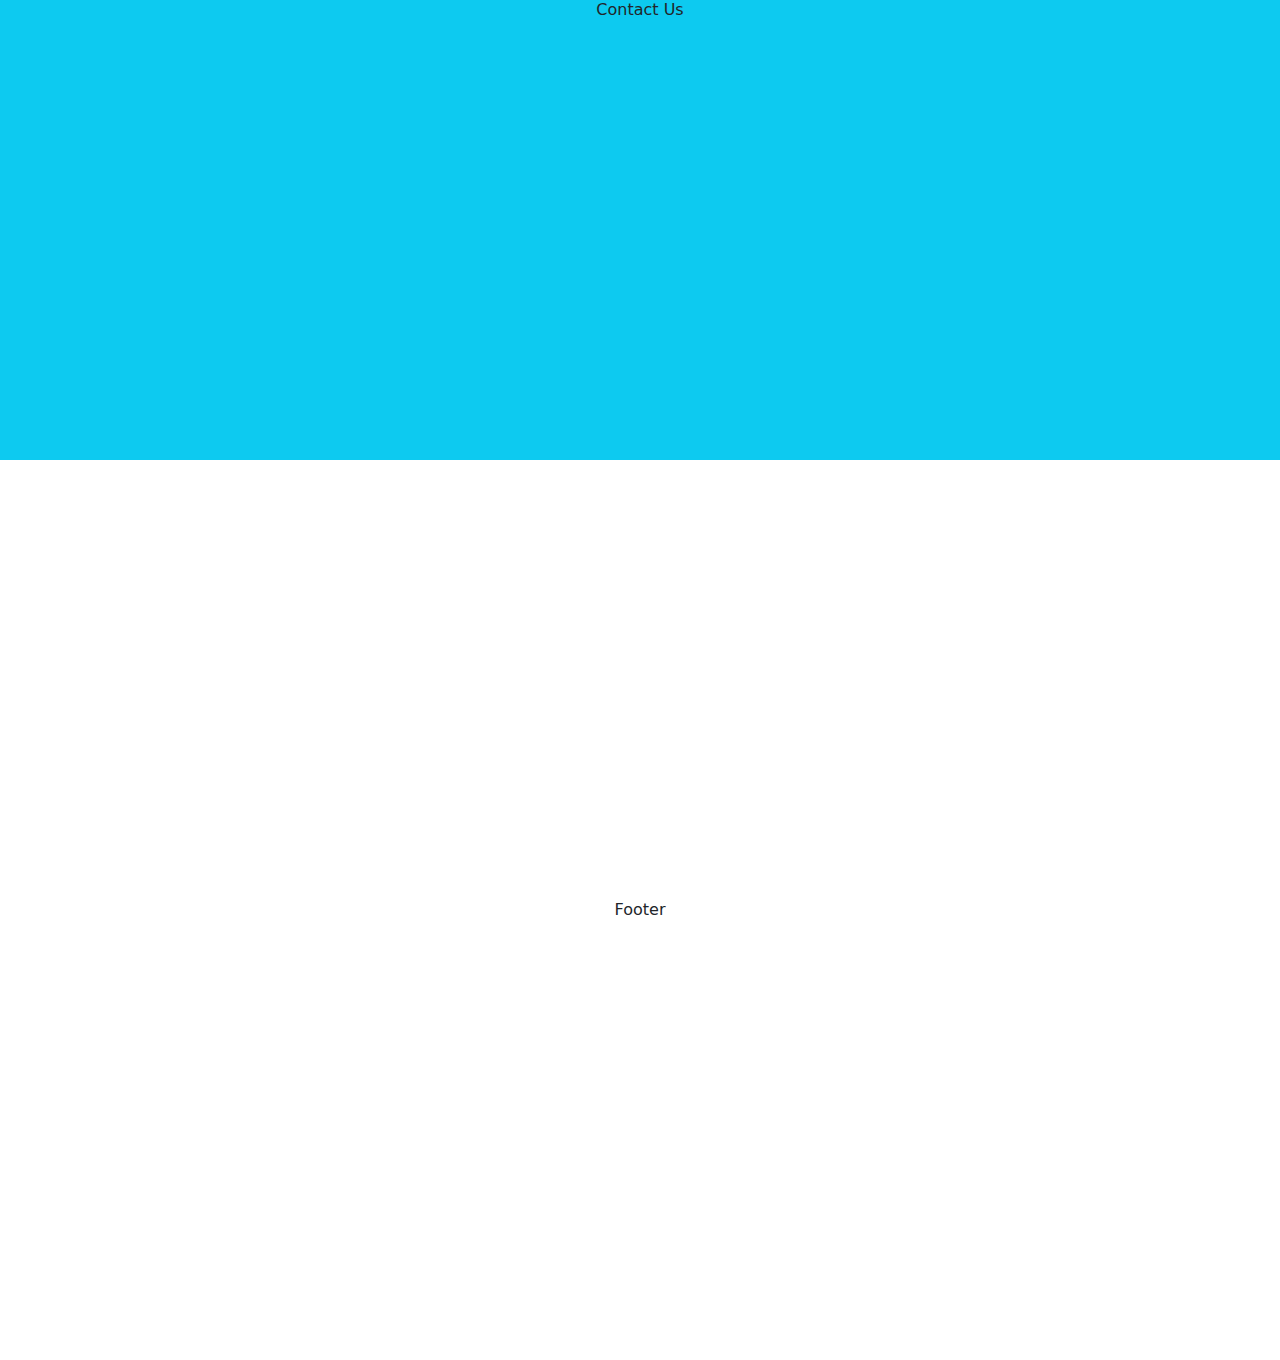
<file: components/resposive-sticky-header-single-page-scroll-menu.html>
<!DOCTYPE html>
<html lang="en">
  <head>
    <meta charset="utf-8" />
    <meta name="viewport" content="width=device-width, initial-scale=1" />
    <title>
      Resposive sticky header single page scroll menu | Omar JS Components
    </title>
    <!-- bootstrap 5.3 css -->
    <link
      href="../vendor/bootstrap/bootstrap.min.css"
      rel="stylesheet"
      integrity="sha384-QWTKZyjpPEjISv5WaRU9OFeRpok6YctnYmDr5pNlyT2bRjXh0JMhjY6hW+ALEwIH"
      crossorigin="anonymous"
    />
    <!-- fontawesome 6.7 -->
    <link
      rel="stylesheet"
      href="https://cdnjs.cloudflare.com/ajax/libs/font-awesome/6.7.0/css/all.min.css"
    />
    <!-- Custom CSS -->
    <link rel="stylesheet" href="../custom/style.css" />
    <style>
      #header {
        background-color: #fff;
      }

      .hamburger {
        display: none;
      }

      .custom-nav {
      }
      .custom-nav ul li .nav-link {
        border-radius: 5px;
        padding: 10px 16px !important;
        width: 100%;
        text-align: center;
      }
      .custom-nav ul li .nav-link:hover {
        background-color: aquamarine;
        transition: all 0.2s ease-in;
        color: #000;
      }
      .custom-nav ul li .nav-link.active {
        background-color: aquamarine;
        transition: all 0.2s ease-in;
        color: #000;
      }

      .nav-area {
        position: relative;
      }

      @media (max-width: 992px) {
        .hamburger {
          display: block;
        }

        .hamburger button {
          width: 40px;
        }

        .custom-nav {
          flex-basis: 100%;
          order: 3;

          /* animation  */
          visibility: hidden;
          opacity: 0;
          position: relative;
          max-height: 0px;
          overflow: hidden;
          transition: max-height 0.5s ease-in-out, opacity 1.5s ease-in-out,
            visibility 1.5s ease-in-out, padding 0.5s ease-in-out;
          padding: 0;
        }

        .custom-nav.open {
          /* animation  */
          padding: 10px 0;
          visibility: visible;
          opacity: 1;
          max-height: 100vh;
          overflow: hidden;
          transition: max-height 0.5s ease-in-out, opacity 0.5s ease-in-out,
            visibility 0.5s ease-in-out, padding 0.5s ease-in-out,
            overflow 3s ease-in-out;
        }

        .custom-nav ul {
          gap: 3px !important;
          width: 100%;
        }

        .custom-nav ul li .nav-link {
          border-radius: 5px;
          padding: 5px 10px !important;

          width: 100%;

          text-align: center;
        }

        .custom-nav ul li .nav-link:hover {
          background-color: aquamarine;
          transition: all 0.2s ease-in;
        }

        .custom-nav ul li .btn {
          width: 100%;
        }
      }
      .sticky {
        position: fixed;
        top: 0;
        left: 0;
        right: 0;
        width: 100%;
        z-index: 999;

        animation: sticky 0.5s ease-in-out;
      }
      @keyframes sticky {
        0% {
          transform: translateY(-100%);
        }
        100% {
          transform: translateY(0);
        }
      }
    </style>
  </head>

  <body>
    <!-- heading  start ======================================= -->
    <header id="header" class="shadow">
      <div class="wrapper container">
        <div
          class="nav-area d-flex justify-content-between align-items-center flex-wrap"
        >
          <div class="logo" style="width: 60px">
            <img src="../resources/js-logo.png" alt="Logo" class="w-100" />
          </div>
          <nav class="custom-nav navbar navbar-expand-lg navbar-light">
            <ul class="navbar-nav gap-2">
              <li class="nav-item">
                <a
                  class="nav-link cursor-pointer active menu-item"
                  data-menu="hero"
                  >Home</a
                >
              </li>
              <li class="nav-item">
                <a class="nav-link cursor-pointer menu-item" data-menu="about"
                  >About</a
                >
              </li>
              <li class="nav-item">
                <a
                  class="nav-link cursor-pointer menu-item"
                  data-menu="services"
                  >Services</a
                >
              </li>
              <li class="nav-item">
                <a class="nav-link cursor-pointer menu-item" data-menu="contact"
                  >Contact</a
                >
              </li>
              <li class=""><a href="#" class="btn btn-primary">Login</a></li>
            </ul>
          </nav>
          <div class="hamburger">
            <button class="btn btn-light border" id="hamburger">
              <i class="fa-solid fa-bars"></i>
            </button>
          </div>
        </div>
      </div>
    </header>
    <section
      id="hero"
      class="vh-100 bg-primary text-white d-flex justify-content-center align-items-center section"
    >
      <span>Hero area</span>
    </section>
    <section
      id="about"
      class="vh-100 bg-secondary d-flex justify-content-center align-items-center section"
    >
      <span>About Us</span>
    </section>
    <section
      id="services"
      class="vh-100 bg-warning d-flex justify-content-center align-items-center section"
    >
      <span>Oure Services</span>
    </section>
    <section
      id="contact"
      class="vh-100 bg-info d-flex justify-content-center align-items-center section"
    >
      <span>Contact Us</span>
    </section>
    <footer
      id="footer"
      class="vh-100 d-flex justify-content-center align-items-center"
    >
      <span>Footer</span>
    </footer>
    <!-- heading  END ==========================================-->

    <!-- Custom JS  -->
    <script>
      // open class on click hamburger to toggle menu on mobile start ============

      const hamburger = document.getElementById("hamburger");
      const hamburgerIcon = hamburger.getElementsByTagName("i")[0];
      const customNav = document.querySelector(".custom-nav");

      let timer;
      hamburger.addEventListener("click", () => {
        customNav.classList.toggle("open");

        // change icon
        if (customNav.classList.contains("open")) {
          hamburgerIcon.classList.remove("fa-bars");
          hamburgerIcon.classList.add("fa-times");
        } else {
          hamburgerIcon.classList.remove("fa-times");
          hamburgerIcon.classList.add("fa-bars");

          // hide overflow
          if (customNav.style.overflow == "auto") {
            // if auto found reutrn true else false
            customNav.style.overflow = "hidden";
          }
        }
        // clear timeout
        clearTimeout(timer);

        timer = setTimeout(() => {
          // add overflow
          if (customNav.classList.contains("open")) {
            customNav.style.overflow = "auto";
          }
        }, 3000);
      });
      // open class on click hamburger to toggle menu on mobile end ============
      // header sticky on scroll start ============

      // header sticky on scroll End ============
    </script>

    <!-- menu active start when section in viewport start =========== -->
    <script>
      const sections = document.getElementsByClassName("section");
      const elementIsInView = (el) => {
        const scroll = window.scrollY || window.pageYOffset;
        const boundsTop = el.getBoundingClientRect().top + scroll;
        console.log(el)
        console.log(el.getBoundingClientRect())

        const viewport = {
          top: scroll,
          bottom: scroll + window.innerHeight,
        };
      

        const bounds = {
          top: boundsTop,
          bottom: boundsTop + el.clientHeight,
        };
        console.log("scrooll: "+scroll+ "boun top:"+boundsTop)

        return (
          (bounds.bottom >= viewport.top && bounds.bottom <= viewport.bottom) ||
          (bounds.top <= viewport.bottom && bounds.top >= viewport.top)
        );
      };

      window.onscroll = function () {
        // header sticky on scroll start
        var scroll = document.documentElement.scrollTop;
      
        if (scroll > 250) {
          document.getElementById("header").classList.add("sticky");
        } else {
          document.getElementById("header").classList.remove("sticky");
        }
        // header sticky on scroll end

        // menu active start when section in viewport
        Array.prototype.forEach.call(sections, (section) => {
          
          if (elementIsInView(section)) {
            // console.log("Viewport matched for id: " + section.id);
            const menuItems = document.getElementsByClassName("menu-item");
            Array.prototype.forEach.call(menuItems, (menuItem) => {
              menuItem.classList.remove("active");
              if (menuItem.getAttribute("data-menu") == section.id) {
                menuItem.classList.add("active");
              }
            });
          }
        });
      };



    </script>
    <!--  menu active start when section in viewport end =========== -->
  </body>
</html>
</file>
<file: custom/style.css>
/* Global CSS start============================================== */
.cursor-pointer {
    cursor: pointer;
}
.scroll-to-top-btn {
    position: fixed;
    bottom: 20px;
    right: 20px;
    padding: 10px 15px;
    border-radius: 50%;
    background-color: #007bff;
    color: #fff;
    border: none;
    cursor: pointer;
    z-index: 99;
  }
/* Global CSS end============================================== */
</file>
